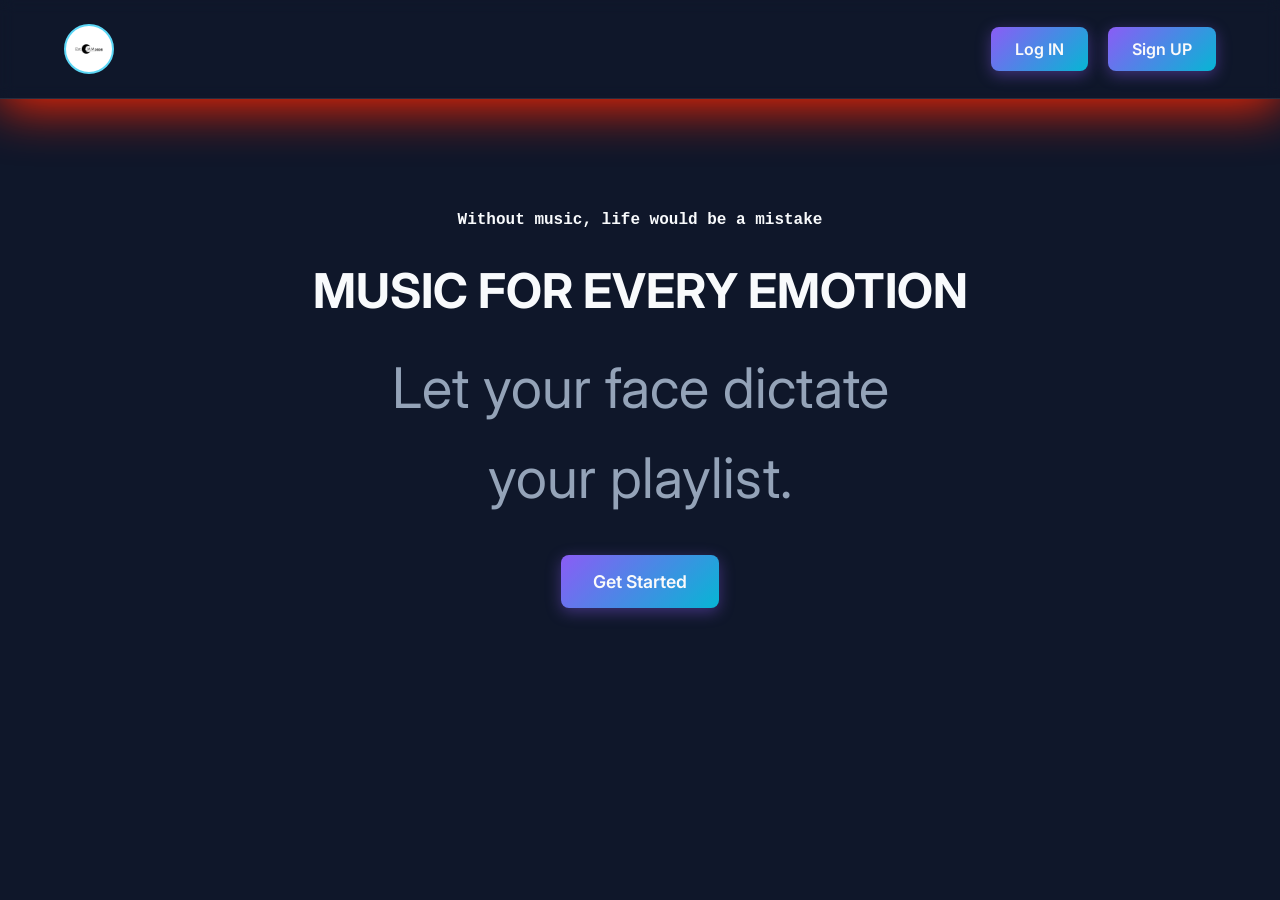
<file: Frontend/index.html>
<!DOCTYPE html>
<html>
    <head>
        <meta charset="UTF-8">
        <meta name="viewport" content="width=device-width", initial-scale="1.0">
        <title>FastAPI with Frontend</title>
        <link rel="stylesheet" href="css/styles.css">
        <meta name="description" content="Discover music that matches your mood through facial emotion recognition">
    </head>
    <body>
        <nav>
            <a href="index.html" class="logo">
                <img src="log.png" alt="Logo" class="logo-img"></img> </a>
            <div class="auth-buttons">
                <a href="login.html" class="btn btn-primary">Log IN</a>
                <a href="signup.html" class="btn btn-primary">Sign UP</a>
                <a href="dashboard.html" class="btn btn-primary hidden">DashBoard</a>
                <a href="profile.html" class="btn btn-primary hidden">Profile</a>
            </div>
        </nav>

        <div class="container">
            <section class="hero">
                <div>
                    <h4 style="font-family: 'Courier New', Courier, monospace;">Without music, life would be a mistake<!DOCTYPE html>
                    <html lang="en">
                    <head>
                        <meta charset="UTF-8">
                        <meta name="viewport" content="width=device-width, initial-scale=1.0">
                        <title>Document</title>
                    </head>
                    <body>
                        
                    </body>
                    </html></h4>
                    <h1>MUSIC FOR EVERY EMOTION</h1>
                    <p>Let your face dictate your playlist.</p>
                    <a href="signup.html" class="btn btn-primary" style="font-size: 1.1rem; padding :1rem 2rem;">Get Started</a>
            </div>
            </section>
        </div>
    </body>
</html>
</file>
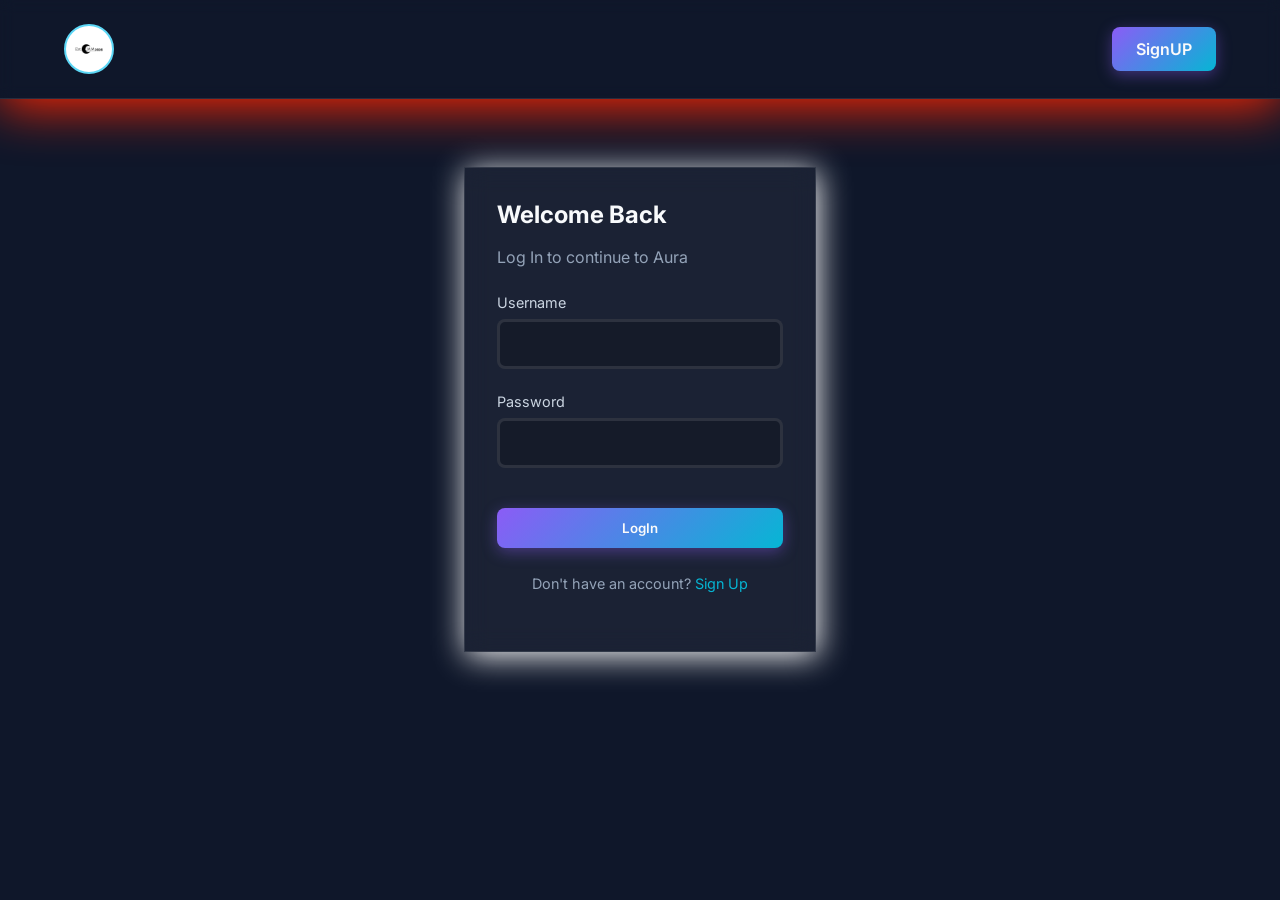
<file: Frontend/dashboard.html>
<!DOCTYPE html>
<html lang="en">
<head>
    <meta charset="UTF-8">
    <meta name="viewport" content="width=device-width, initial-scale=1.0">
    <title>Dashboard | Aura</title>
    <link rel="stylesheet" href="css/styles.css">
</head>
<body>
    <nav>
        <a href="index.html" class="logo">
                <img src="log.png" alt="Logo" class="logo-img"></img> </a>
        <div class="nav-links">
            <a href="dashboard.html" class="btn btn-primary">Dashboard</a>
            <a href="history.html" class="btn">History</a>
            <a href="profile.html" class="btn btn-primary">Profile</a>
        </div>
    </nav>
    <div class="container">
        <h2 style="margin-bottom: 2rem;">Discover your Mood</h2>
        <div class="dashboard-grid">
            <div class="glass-panel">
            <h3>Capture Emotion</h3>
            <p>Look at the camera and snap a photo to get a music recommendation</p>
            <div class="language-selection">
                    <label for="language">Choose Language:</label>
                    <select id="language">
                        <option value="Nepali">Nepali</option>
                        <option value="Hindi">Hindi</option>
                        <option value="English">English</option>
                    </select>
                </div>
                <div class="camera-container">
                    <video id="webcam" autoplay playsinline></video>
                    <img id="snapshot" class="hidden" alt="Captured Emotion">
                </div>
                <div class="camera-controls">
                    <button id="class-capture" class="btn btn-primary">Capture</button>
                    <button id="class-Retake" class="btn hidden">Retake</button>
                    <button id="class-Analyze" class="btn btn-primary hidden">Analyze</button>
                </div>
            </div>

            <div class="glass-panel_ytvideo">
                <h3>Your SoundTrack</h3>
                <div id="loader" class="loader"></div>
                <div id="music-result" class="music-recommendation hidden">
                    <h4 style="font-size: 1.2rem; margin-bottom: 0.5rem;">Detcted Emotion:<span id="detected-emotion" class="emotion-badge"></span></h4>
                    <p id="track-title" style="color: var(--text-color); font-weight: 500;"></p>

                    <div class="video-container">
                        <iframe id="youtube-player" src="" allow="accelerometer; autoplay; clipboard-write; encrypted-media; gyroscope; picture-in-picture"  allowfullscreen></iframe>
                    </div>
                </div>
                <div id="empty-state" class="music-recommendation">
                    <p>Capture a photo to see your personalized music recommendation here</p>
                    
                </div>
                
            </div>

            <div id="playList" class="glass-panel_playList">
                <h3>Recommened Songs Playlist</h3>
                <div id="playlist-items">
                    <p>No songs yet</p>
                </div>

            </div>
        </div>
    </div>

    <script src="js/api.js"></script>
    <script src="js/auth.js"></script>
    <script src="js/camera.js"></script>
    <script src="js/dashboard.js"></script>

</body>
</html>
</file>
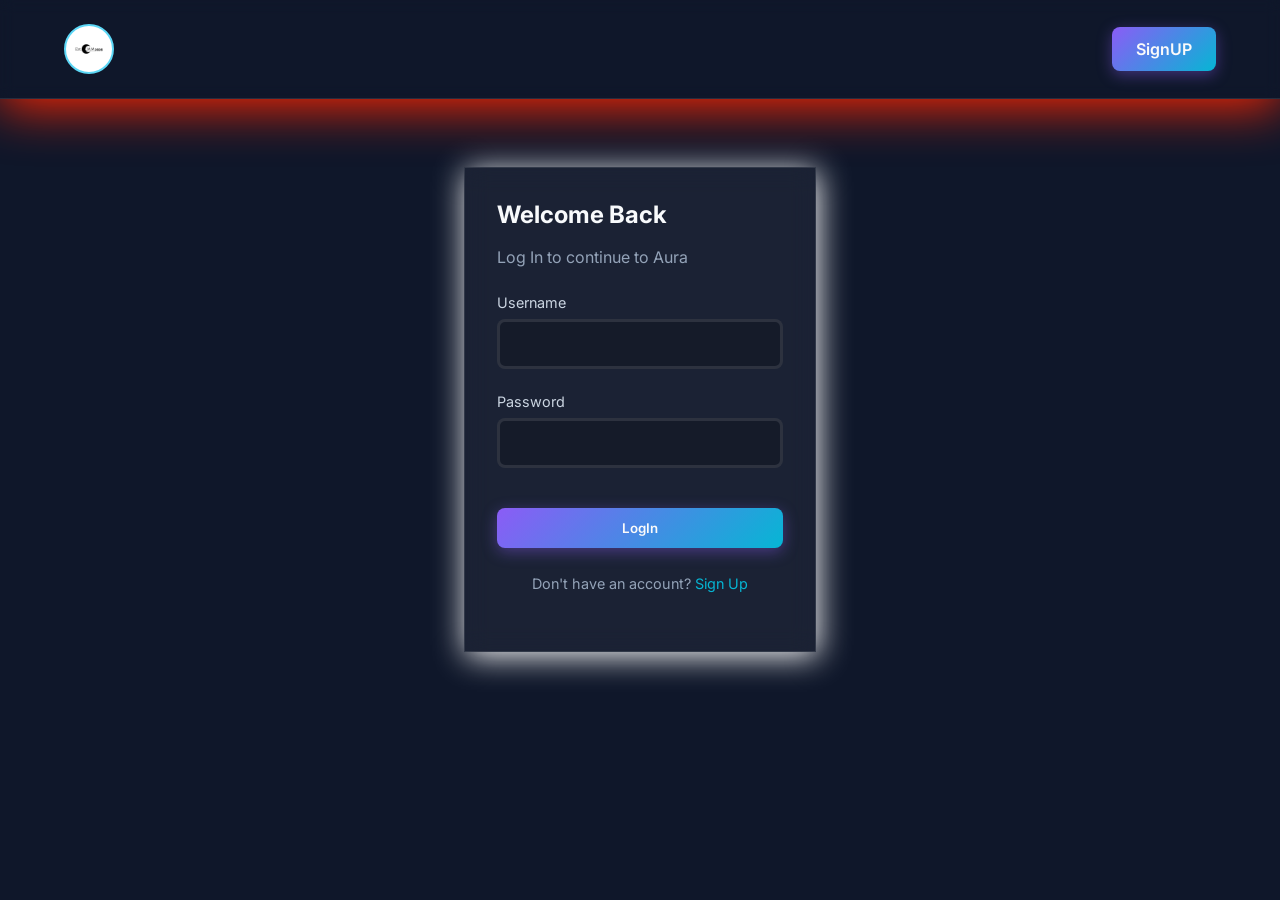
<file: Frontend/history.html>
<!DOCTYPE html>
<html>
    <head>
        <meta charset="UTF-8">
        <meta name="viewport" content="width=device-width , initial-scale=1.0">
        <title>FastAPI with Frontend</title>
        <link rel="stylesheet" href="css/styles.css">
        <meta name="description" content="Discover music that matches your mood through facial emotion recognition">
    </head>
    <body>
        <nav>
            <a href="index.html" class="logo">
                <img src="log.png" alt="Logo" class="logo-img"></img> </a>
            <div class="auth-buttons">
                <a href="history.html" class="btn btn-primary">History</a>
                <a href="dashboard.html" class="btn">DashBoard</a>
                <a href="profile.html" class="btn btn-primary">Profile</a>
            </div>
        </nav>

        <div class="container-history">
            <h1>Your Emotional Journey</h1>
            <p>Past emotions and the soundtracks that accompanied them.</p>
            <div id="history-grid" >
                <div class="history-header">Emotion</div>
                <div class="history-header">YT_Title</div>
                <div class="history-header">Photo</div>
                <div class="history-header">Date_&_Time</div>
            </div>
            <div id="history-container"></div>

            <div id="loader" class="loader"></div>

        </div>

        <script src="js/api.js"></script>
        <script src="js/auth.js"></script>
        <script src="js/history.js"></script>
    </body>
</html>
</file>
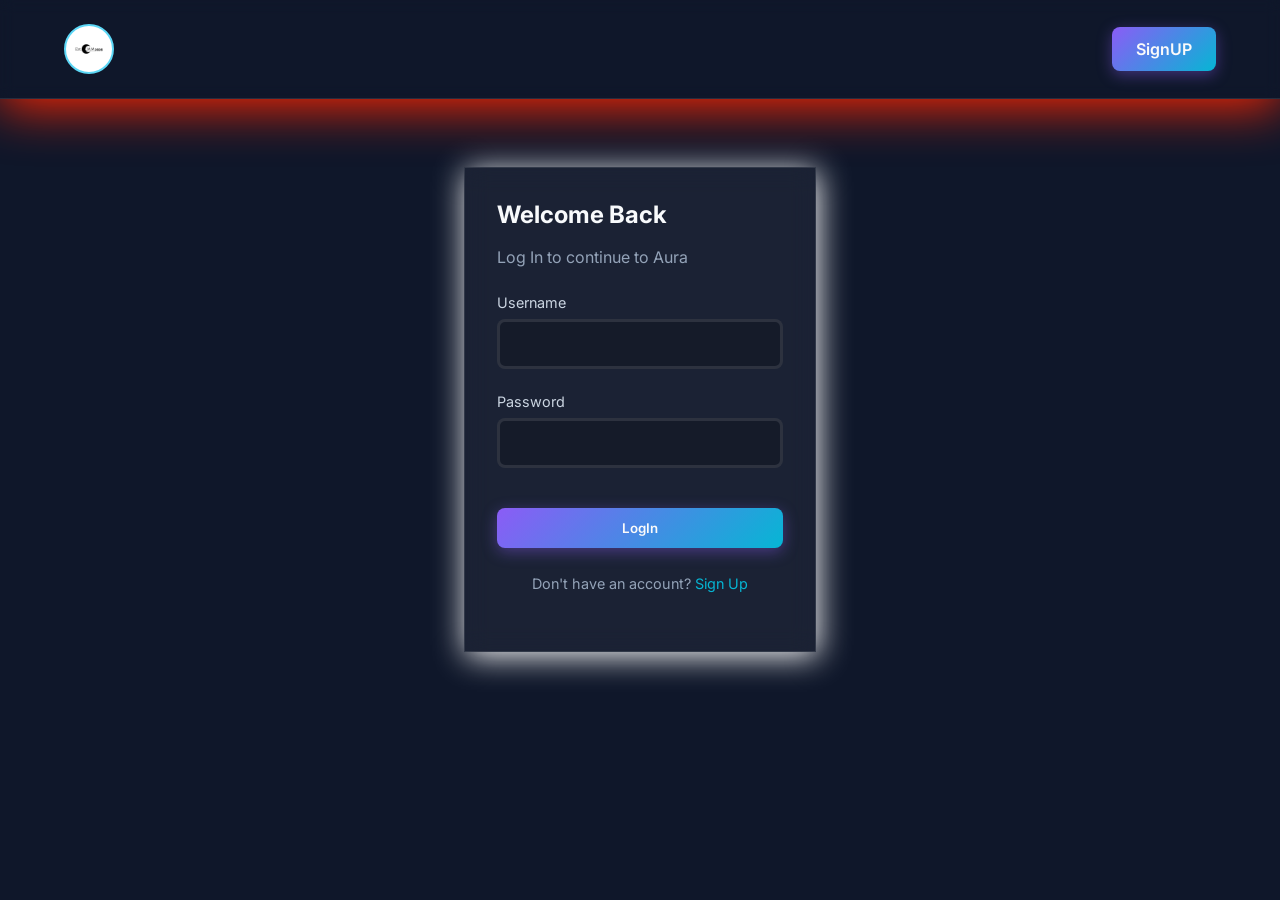
<file: Frontend/login.html>
<!DOCTYPE html>
<html lang="en">
    <head>
        <meta charset="UTF-8">
        <meta name="viewport" content="width=device-width", initial-scale="1.0">
        <title>Log IN | Aura</title>
        <link rel="stylesheet" href="css/styles.css">
    </head>

    <body>
        <nav>
            <a href="index.html" class="logo">
                <img src="log.png" alt="Logo" class="logo-img"></img> </a>
            <div class="auth-buttons">
                <a href="signup.html" class="btn btn-primary">SignUP</a>
            </div>
        </nav>

        <div class="container auth-container">
            <div class="glass-panel_login_signup auth-card">
                <h2>Welcome Back</h2>
                <p>Log In to continue to Aura</p>

                <form id="login-form">
                    <div class="form-group">
                        <label for="username">Username</label>
                        <input type="text" id="username" autocomplete="username" required>
                    </div>
                    <div class="form-group">
                        <label for="password">Password</label>
                        <input type="password" id="password" autocomplete="password" required>
                    </div>
                    <div id="login-error"  class="login-error"></div>
                    <button type="submit" class="btn btn-primary" style="width: 100%; margin-top: 1rem;" >LogIn</button>
                </form>

                <p style="text-align: center; margin-top: 1.5rem; font-size: 0.9rem;" >
                    Don't have an account? <a href="signup.html" style="color: var(--accent-secondary); text-decoration: none;">Sign Up</a>
                </p>
            </div>
        </div>

        <script src="js/api.js"></script>
        <script src="js/auth.js"></script>
        <script>
            document.getElementById('login-form').addEventListener('submit', async (e) =>{
                e.preventDefault();
                const username = document.getElementById('username').value;
                const password = document.getElementById('password').value;
                const errorEl = document.getElementById('login-error');

                errorEl.style.display = 'none';
                

                const success = await Auth.login(username, password);
                if(success){
                    window.location.href = 'dashboard.html';
                } else{
                    errorEl.innerText = "Invalid username or password";
                    errorEl.style.display = 'block';
                }
            });
        </script>
    </body>
</html>
</file>
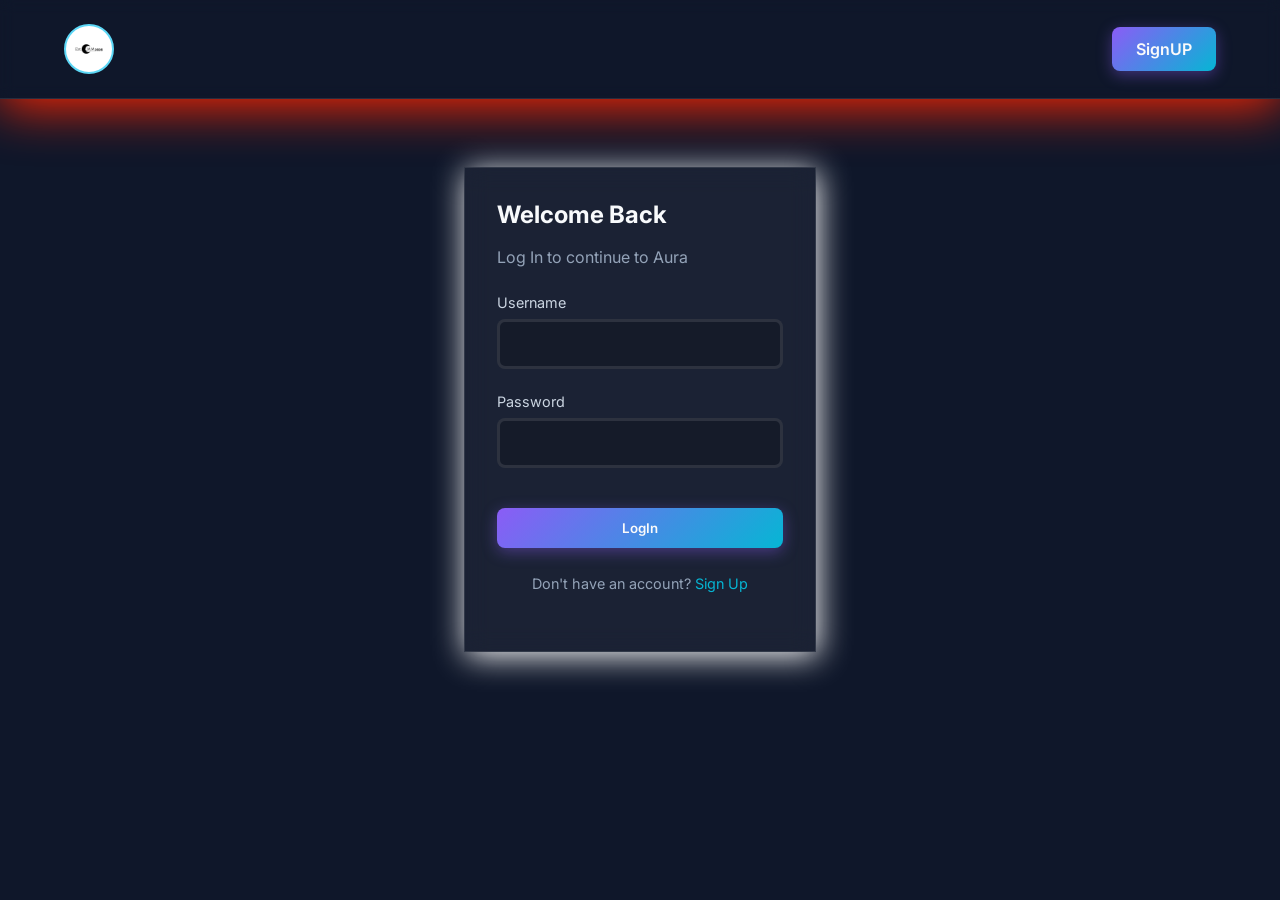
<file: Frontend/profile.html>
<!DOCTYPE html>
<html>
    <head>
        <meta charset="UTF-8">
        <meta name="viewport" content="width=device-width", initial-scale="1.0">
        <title>FastAPI with Frontend</title>
        <link rel="stylesheet" href="css/styles.css">
        <meta name="description" content="Discover music that matches your mood through facial emotion recognition">
    </head>
    <body>
        <nav>
            <a href="index.html" class="logo">
                <img src="log.png" alt="Logo" class="logo-img"></img> </a>
            <div class="auth-buttons">
                <a href="profile.html" class="btn btn-primary">Profile</a>
                <a href="history.html" class="btn">History</a>
                <a href="dashboard.html" class="btn btn-primary">DashBoard</a>
            </div>
        </nav>

        <div class="container">
            <div class="dashboard-grid-profile">
                
                <div class="glass-panel_profile">
                    <h1>Your Profile</h1>
                    <div class="loader " id="loader"></div>
                        <div id="profile_id" class="hidden">
                            <div style="margin-bottom: 1.5rem;">
                                <p style="margin-bottom: 0.5rem; color: #cbd5e1; font-size: 0.9rem;">Username</p>
                                <h3 id="proof-username" style="margin-bottom: 0; color: var(--text-color);">...</h3>
                            </div>
                            <div style="margin-bottom: 1.5rem;">
                                <p style="margin-bottom: 0.5rem; color: #cbd5e1; font-size: 0.9rem;">Email</p>
                                <h3 id="proof-email" style="margin-bottom: 0; color: var(--text-color);">...</h3>
                            </div>
                            <div style="margin-bottom: 1.5rem;">
                                <p style="margin-bottom: 0.5rem; color: #cbd5e1; font-size: 0.9rem;">Member Since</p>
                                <h3 id="proof-joined" style="margin-bottom: 0; color: var(--text-color);">...</h3>
                            </div>
                            <button id="logout_btn" class="btn btn-outline" style="width: 100%;  border-color: var(--error-color); color: red;">Log Out</button>                        
                        </div>
        
                </div>
                <div class="glass-panel_proflie_detail_emotion">
                    <div  id="emotion-loader">
                        <h3>Emotion Statistics</h3>
                        <div>
                            <p>Happy:<span id="happy-percent">0%</span></p>
                        </div>
                        <div>
                            <p>Sad:<span id="sad-percent">0%</span></p>
                        </div>
                        <div>
                            <p>Angry:<span id="angry-percent">0%</span></p>
                        </div>
                        <div>
                            <p>Neutral:<span id="neutral-percent">0%</span></p>
                        </div>
                        <div>
                            <p>Fear:<span id="fear-percent">0%</span></p>
                        </div>
                        <div>
                            <p>Surprise:<span id="surprise-percent">0%</span></p>
                        </div>
                        <div>
                            <p>Disgust:<span id="disgust-percent">0%</span></p>
                        </div>
                    </div>
                </div> 
            </div>
        </div>

        <script src="js/api.js"></script>
        <script src="js/auth.js"></script>
        <script src="js/profile.js"></script>

    </body>
</html>
</file>
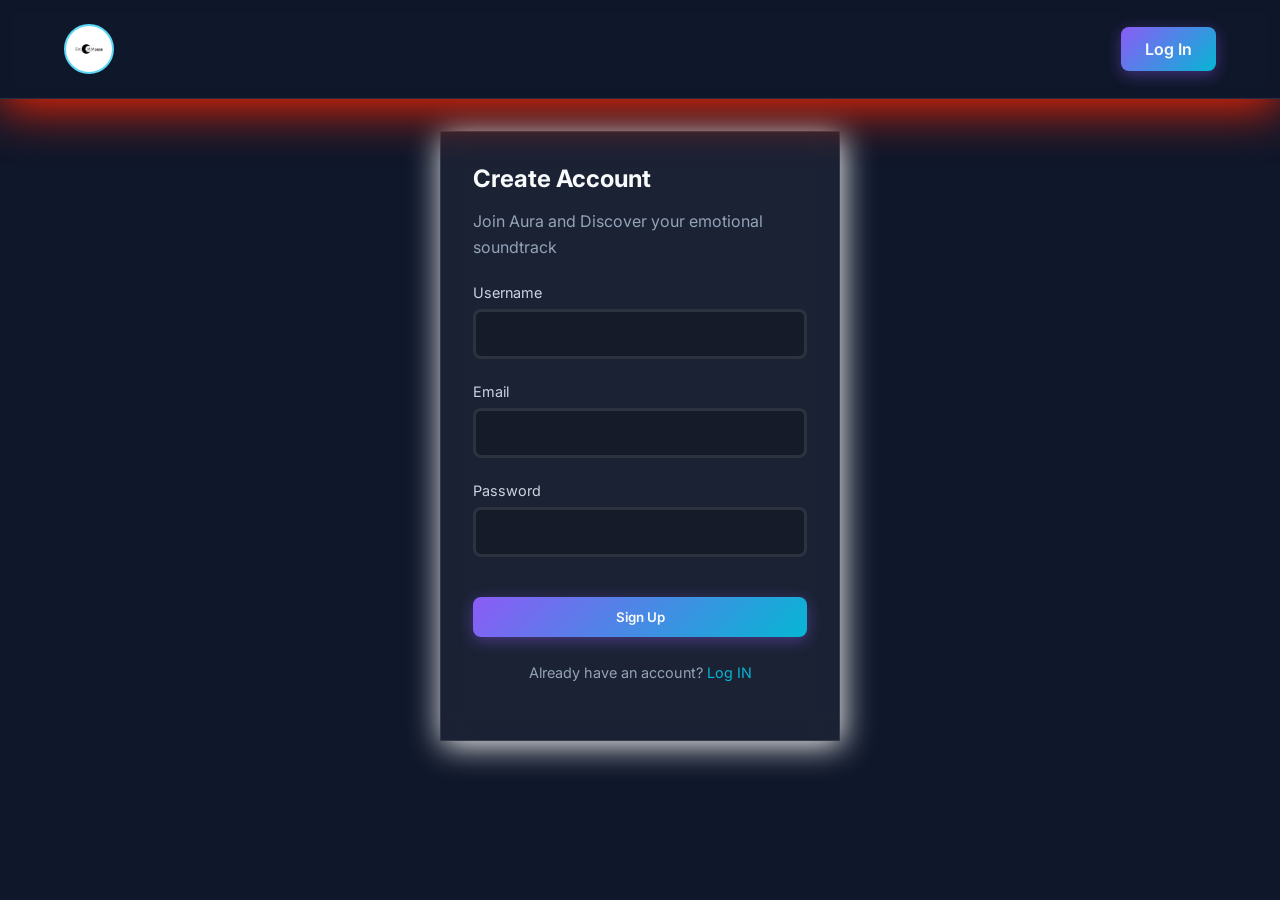
<file: Frontend/signup.html>
<!DOCTYPE html>
<html lang="en">
    <head>
        <meta charset="UTF-8">
        <meta name="viewport" content="width=device-width", initial-scale="1.0">
        <title>Sign-Up | Aura</title>
        <link rel="stylesheet" href="css/styles.css">
    </head>

    <body>
        <nav>
            <a href="index.html" class="logo">
                <img src="log.png" alt="Logo" class="logo-img"></img> </a>
            <div class="auth-buttons">
                <a href="login.html" class="btn btn-primary">Log In</a>
            </div>
        </nav>

        <div class="container auth-container">
            <div class="glass-panel_login_signup auth-card">
                <h2>Create Account</h2>
                <p>Join Aura and Discover your emotional soundtrack</p>

                <form id="signup-form">
                    <div class="form-group">
                        <label for="username">Username</label>
                        <input type="text" id="username" required>
                    </div>
                    <div class="form-group">
                        <label for="email">Email</label>
                        <input type="email" id="email" required>
                    </div>
                    <div class="form-group">
                        <label for="password">Password</label>
                        <input type="password" id="password" required>
                    </div>
                    <div id="signup-error" class="signup-error"></div>
                    <button type="submit" class="btn btn-primary" style="width: 100%; margin-top: 1rem;">Sign Up</button>
                </form>
                <p style="text-align: center; margin-top: 1.5rem; font-size: 0.9rem;">
                    Already have an account? <a href="login.html" style="color:var(--accent-secondary); text-decoration: none;">Log IN</a>
                </p>
            </div>
        </div>

        <script src="js/api.js"></script>
        <script src="js/auth.js"></script>

        <script>
            document.getElementById('signup-form').addEventListener('submit' , async (e) =>{
                e.preventDefault();
                const username = document.getElementById('username').value;
                const email = document.getElementById('email').value;
                const password = document.getElementById('password').value;
                const errorEl = document.getElementById('signup-error');

                try{
                    const response = await API.post('/api/auth/signup', {
                        username, email, password
                    });

                    const success = await Auth.login(username, password);
                    if(success) {
                        window.location.href = 'dashboard.html';
                    }
                } catch(err) {
                    errorEl.innerText = err.message || "signup failed. Username or email might be taken";
                    errorEl.style.display = 'block';
                }
            });
        </script>

    </body>
</html>
</file>
<file: Frontend/css/styles.css>
@import url('https://fonts.googleapis.com/css2?family=Inter:wght@300;400;500;600;700&display=swap');


:root{
    --bg-color:#0f172a;
    --text-color:#f8fafc;
    --accent-primary:#8b5cf6;
    --accent-secondary:#06b6d4;
    --glass-bg:rgb(255,255,255, 0.05);
    --glass-border:rgb(255,255,255,0.1);
}

*{
    margin: 0;
    padding: 0;
    box-sizing: border-box;
    font-family: "Inter", sans-serif;
}

body{
    background: var(--bg-color);
    color:var(--text-color);
    min-height: 80vh;
    display:flex;
    flex-direction: column;
    background-attachment: fixed;
}

.logo{
    font-size: 1.5rem;
    font-weight: 700;
    background-color: #5cd7f6;
    background-clip:text;
    -webkit-text-fill-color:transparent;
    text-decoration: none;
    display: flex;
    align-items: center;
    gap: 10px;
}

.logo-img {
    width: 50px;
    height: 50px;
    object-fit: contain;
    border-radius: 50%;
    font-size: 1.5rem;
    font-weight:700;
    border: 2px solid #5cd7f6;
    padding: 3px;
    background-color: #fff;
}

h1, h2, h3{
    font-weight: 700;
    margin-bottom:1rem;
    color: var(--text-color);
    background-clip: text;
}

p{
    color: #94a3b8;
    line-height: 1.6;
    margin-bottom:1.5rem;
}

.container{
    max-width: 1200px;
    margin: 0 auto;
    padding:2rem 5%;
    flex: 1;
    display: flex;
    flex-direction: column;
    justify-content: center;
    align-items: center;
}

.container-history{
    max-width: 1200px;
    margin: 0 auto;
    padding:1.5rem 5%;
    flex: 1;
    display: flex;
    flex-direction: column;
    max-height: 560px;
}

.hero{
    display:flex;
    align-items:center;
    justify-content: center;
    text-align: center;
    min-height: calc(100vh - 80vh);
}

.hero h1{
    margin-top:2rem;
    font-size:3rem;
    margin-bottom:1.5rem;
}

.hero p{
    font-size: 3.5rem;
    max-width: 600px;
    margin: 0 auto 2rem auto;
}

nav{
    width: 100%;
    display: flex;
    justify-content: space-between;
    align-items: center;
    padding: 1.5rem 5%;
    border-bottom: 1px solid var(--glass-border);
    background:rgba(92, 124, 194,0);
    backdrop-filter:blur(7px);
    position: sticky;
    top:0;
    z-index: 100;
    box-shadow: 0 8px 50px rgba(255,38,0);
}

.nav-link{
    color: var(--text-color);
    text-decoration: none;
    margin-left: 2rem;
    font-weight: 500;
    transition: color 0.1s ease;
}

.nav-link a:hover{
    color: var(--accent-secondary);
}

.btn{
    display: inline-block;
    padding: 0.75rem 1.5rem;
    border-radius: 8px;
    font-weight: 600;
    text-decoration: none;
    cursor: pointer;
    transition: all 0.3s ease;
    border: none;
    outline: none;
}

.btn-primary{
    background: linear-gradient(135deg, var(--accent-primary), var(--accent-secondary));
    color: rgb(250, 250, 250);
    box-shadow: 0 4px 15px rgba(139, 92, 246, 0.4);
    background-color: var(--accent-secondary);
}

.btn-primary:hover{
    transform: translateY(-2px);
    box-shadow: 0 6px 20px rgba(139, 92, 246, 0.4);
}

.auth-buttons a, .auth-buttons button{
    margin-left: 1rem;
}

.auth-container{
    display: flex;
    justify-content: center;
    align-items: center;
    min-height: calc(100vh - 80vh);
}

.auth-card{
    width: 100%;
    max-width: 400px;
}

.glass-panel{
    background: var(--glass-bg);
    backdrop-filter: blur(12px);
    border: 1px solid var(--glass-border);
    border-radius: 16px;
    padding: 2rem;
    width: 350px;
    height: 600px;
    box-shadow: 0px 10px 50px rgb(95, 255, 2);
}

.glass-panel_ytvideo{
    background: var(--glass-bg);
    backdrop-filter: blur(12px);
    border: 1px solid var(--glass-border);
    border-radius: 16px;
    padding: 2rem;
    width: 900px;
    box-shadow: 0px 10px 50px rgb(255, 2, 150);
}

.glass-panel_playList{
    background: var(--glass-bg);
    backdrop-filter: blur(12px);
    border: 1px solid var(--glass-border);
    border-radius: 16px;
    padding: 2rem;
    width: 350px;
    box-shadow: 0px 10px 30px rgb(2, 61, 255);
    overflow-y: auto;
    max-height: 600px;
    padding: 1rem;
}

.glass-panel_palyList::-webkit-scrollbar{
    width: 8px;
}

.glass-panel_playList::-webkit-scrollbar-track {
    background: rgba(255,255,255,0.1);
    border-radius: 10px;
}

.glass-panel_playList::-webkit-scrollbar-thumb {
    background: rgba(255,255,255,0.4);
    border-radius: 10px;
}

.glass-panel_playList::-webkit-scrollbar-thumb:hover {
    background: rgb(5, 0, 0);
}

.playlist-song {
    background: rgba(255, 255, 255, 0.12);
    border-radius: 12px;
    padding: 12px 15px;
    margin-bottom: 10px;
    cursor: pointer;
    color: var(--text-color);
    font-weight: 500;
    transition: all 0.3s ease;
    border: 1px solid rgba(17, 231, 238, 0.2);
}

.playlist-song:hover {
    background: rgba(142, 3, 255, 0.25);
    transform: translateY(-2px);
}

.playlist-song:active {
    transform: scale(0.98);
}



.glass-panel_profile{
    background-color: var(--glass-bg);
    backdrop-filter: blur(12px);
    border: 1px solid var(--glass-border);
    padding: 2rem;
    -webkit-backdrop-filter: blur(12px);
    box-shadow: 2px 4px 30px rgb(35, 192, 240);
    border-radius: 16px;
}

#logout_btn{
    margin-top: auto;
    width: 100%;
}


.glass-panel_proflie_detail_emotion{
    background-color: var(--glass-bg);
    backdrop-filter: blur(12px);
    border: 1px solid var(--glass-border);
    padding: 2rem;
    -webkit-backdrop-filter: blur(12px);
    box-shadow: 2px 4px 30px rgb(221, 2, 250);
    border-radius: 16px;
}

.glass-panel_login_signup{
    background-color: var(--glass-bg);
    backdrop-filter: blur(12px);
    border: 1px solid var(--glass-border);
    padding: 2rem;
    -webkit-backdrop-filter: blur(12px);
    box-shadow: 2px 4px 30px rgb(250, 250, 250);
}

.form-group{
    margin-bottom: 1.5rem;
}

.form-group label{
    display: block;
    margin-bottom:0.5rem;
    font-size: 0.9rem;
    color: #cbd5e1;
}

.form-group input{
    width: 100%;
    padding: 0.75rem 1rem;
    border-radius: 8px;
    background: rgba(0, 0, 0, 0.2);
    border: 3px solid var(--glass-border);
    font-size: 1rem;
    transition: all 1s ease;
    color: var(--text-color);
}

.form-group input:focus{
    outline: none;
    border-color: var(--accent-primary);
    box-shadow: 0 0 0 2px rgba(139, 92, 246, 0.2);
}

.dashboard-grid{
    display: grid;
    grid-template-columns: 1fr 1fr 1fr;
    gap: 2rem;
    margin-top: 2rem;
}

@media(max-width: 768px){
    .dashboard-grid{
        grid-template-columns: 1fr;
    }
}

.dashboard-grid-profile{
    display: grid;
    grid-template-columns: 1fr 1fr;
    gap: 2rem;
    margin-top: 2rem;
}

@media(max-width: 768px){
    .dashboard-grid{
        grid-template-columns: 1fr;
    }
}

.glass-panel_detail_history{
    background-color: var(--glass-bg);
    backdrop-filter: blur(12px);
    border: 1px solid var(--glass-border);
    padding: 2rem;
    -webkit-backdrop-filter: blur(12px);
    box-shadow: 2px 4px 30px rgb(221, 2, 250);
    border-radius: 16px;
}

#history-grid{
    display:grid;
    grid-template-columns: 1fr 2fr 120px 1.5fr;
    gap:10px;
    margin-bottom:10px;
}

#history-container{
    display: grid;
    gap:15px;
    flex-direction: column;
}

.history-row{
    display:grid;
    grid-template-columns: 1fr 2fr 120px 1.5fr;
    align-items:center;
    background:rgba(255,255,255,0.08);
    border:1px solid rgba(58, 57, 56, 0.678);
    border-radius:15px;
    padding:15px;
    backdrop-filter:blur(10px);
    box-shadow:0 8px 25px rgba(46, 45, 45, 0.877);
}


.history-row:hover{
    transform:translateY(-3px);
    background:rgba(97, 135, 206, 0.726);
}

.history-header{
    font-weight:bold;
    background:#4b4b4a;
    color:white;
    padding:10px;
    text-align:center;
}

.history-cell{
    padding:10px;
    text-align:center;
}

.history-cell img{
    width:80px;
    height:80px;
    object-fit:cover;
    border-radius:12px;
}

.camera-container{
    position: relative;
    width: 100%;
    height: 280px;
    border-radius: 12px;
    overflow: hidden;
    border:solid rgb(4, 0, 255) 2px;
    aspect-ratio: 4/3;
    display: flex;
    justify-content: center;
    align-items: center;
}

#webcam, #snapshot{
    width: 100%;
    height: 100%;
    object-fit: cover;
    margin-bottom: 4rem;
}

.camera-controls{
    display: flex;
    justify-content: center;
    gap: 1rem;
    margin-top: 20px;
    align-items: center;
    bottom: 4px;
}

.music-recommendation{
    text-align: center;
    display: flex;
    flex-direction: column;
    justify-content: center;
    align-items: center;
    height: 100%;
    flex: 1;
    
}

.video-container{
    width: 100%;
    aspect-ratio: 16/9;
    border-radius: 12px;
    overflow: hidden;
    margin-top: 15px;
}

#empty-state {
    justify-content: flex-end;
    padding-bottom: 8rem;
}

iframe{
    width: 100%;
    height: 100%;
    border: none;
}

.loader{
    display: none;
    width: 48px;
    height: 48px;
    border:5px solid var(--glass-bg);
    border-bottom-color: var(--accent-primary);
    border-radius: 50%;
    
    box-sizing: border-box;
    animation: rotation 1s linear infinite;
    margin: 2rem auto;
}

@keyframes rotation{
    0%{transform:rotate(0deg)}
    100%{transform: rotate(360deg);}
}



.emotion-badge{
    display: inline-block;
    padding: 0.25rem 0.75rem;
    background: var(--accent-primary);
    color: white;
    border-radius: 999px;
    font-size: 0.85rem;
    font-weight: 600;
    text-transform: capitalize;
}

.video-container{
    width: 100%;
    aspect-ratio: 16/9;
    border-radius: 12px;
    overflow: hidden;
    margin-top: 1rem;
}

.language-selection{
    display: flex;
    flex-direction: column;
    gap: 0.6rem;
    margin:1.5rem 0;
}
.language-selection label{
    font-size:0.95rem;
    font-weight: 600;
    color:var(--text-color);
    letter-spacing: 0.5px;
}
.language-selection select{
    width: 220px;
    padding:0.8rem 1rem;
    border-radius:12px;
    border:2px solid var(--glass-border);
    background: rgba(255, 255, 255, 0.08);
    backdrop-filter: blur(10px);
    color:var(--text-color);
    font-size: 1rem;
    font-weight: 500;
    outline:none;
    cursor:pointer;
    transition: all 0.3s ease;
    appearance: none;
}

.language-selection select:hover{
    border-color:var(--accent-secondary);
    box-shadow:0 0 15px rgbs(6,182,212,0.25);
}

.language-selection select:focus{
    border-color: var(--accent-primary);
    box-shadow: 0 0 20px rgba(139,92,246,0.35);
}

.language-selection select option{
    background: #1e293b;
    color: #fff;
}

.hidden{
    display: none !important;
}
</file>
